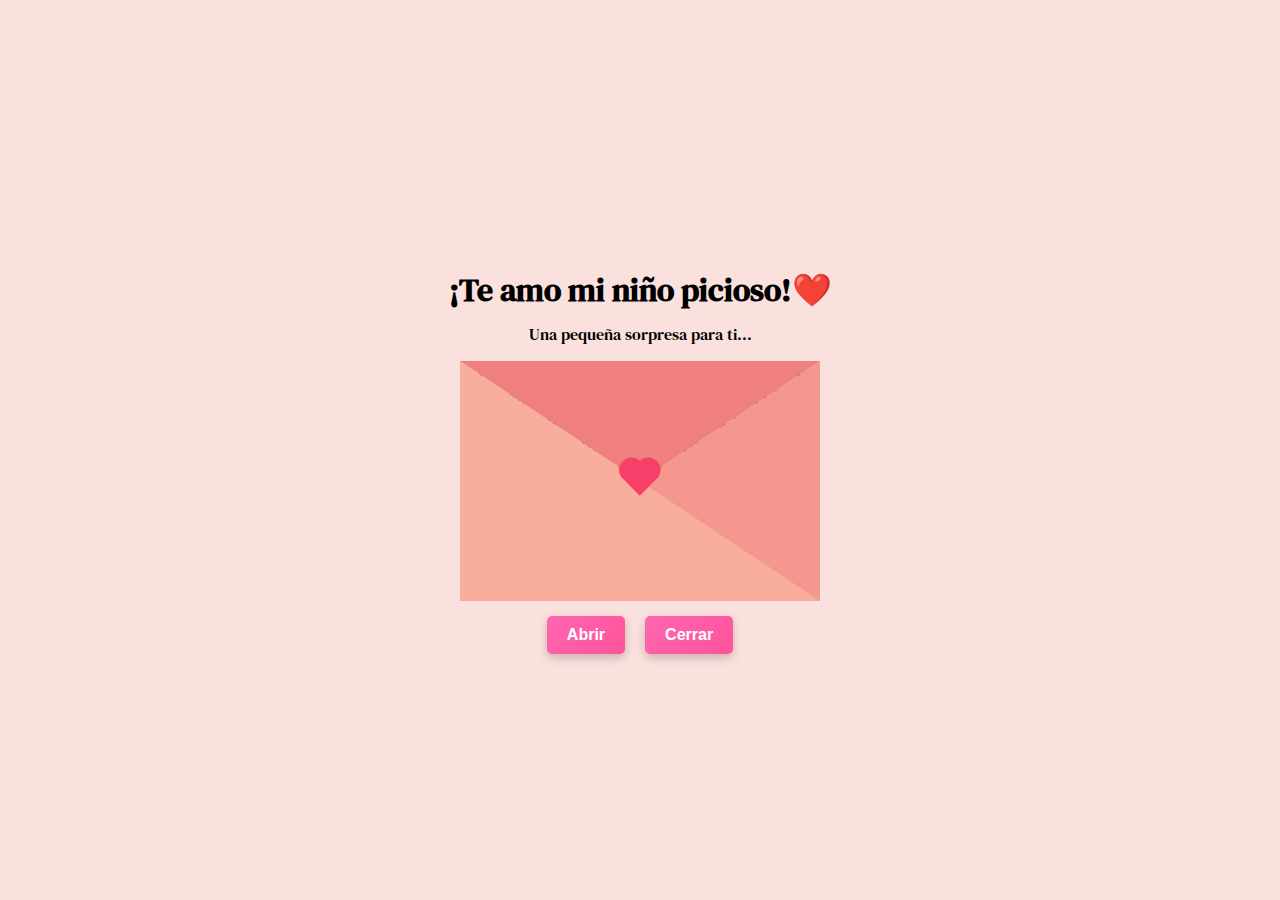
<file: index.html>
<!DOCTYPE html>
<html lang="es">
  <head>
    <meta charset="UTF-8" />
    <meta name="viewport" content="width=device-width, initial-scale=1.0" />
    <link rel="preconnect" href="https://fonts.googleapis.com" />
    <link rel="preconnect" href="https://fonts.gstatic.com" crossorigin />
    <link
      href="https://fonts.googleapis.com/css2?family=DM+Serif+Text:ital@0;1&family=Outfit:wght@100..900&family=Roboto:ital,wght@0,100;0,300;0,400;0,500;0,700;0,900;1,100;1,300;1,400;1,500;1,700;1,900&family=Young+Serif&display=swap"
      rel="stylesheet"
    />
    <link
      href="https://cdn.jsdelivr.net/npm/boxicons@2.1.2/css/boxicons.min.css"
      rel="stylesheet"
    />
    <link rel="stylesheet" href="styles.css" />
    <title>Carta de San Valentín</title>
  </head>

  <body>
    <h1>¡Te amo mi niño picioso!❤️</h1>
    <p class="psorpresa">Una pequeña sorpresa para ti...</p>

    <div class="contenedor" id="AbrirContenedor">
      <div class="superior"></div>
      <div class="mensaje">
        Lois, desde que llegaste a mi vida todo tiene más sentido. Tu forma de ser, tu apoyo y el amor que me das hacen que cada día a tu lado sea especial. Gracias por ser tú, por estar conmigo        <p>Yadhira.</p>
      </div>
      <div class="carta">
        <i class="bx bxs-heart"></i>
      </div>
    </div>

    <div class="botones">
      <button class="boton" id="Abrir">Abrir</button>
      <button class="boton" id="Cerrar">Cerrar</button>
    </div>
    <script src="script.js"></script>
  </body>
</html>
</file>
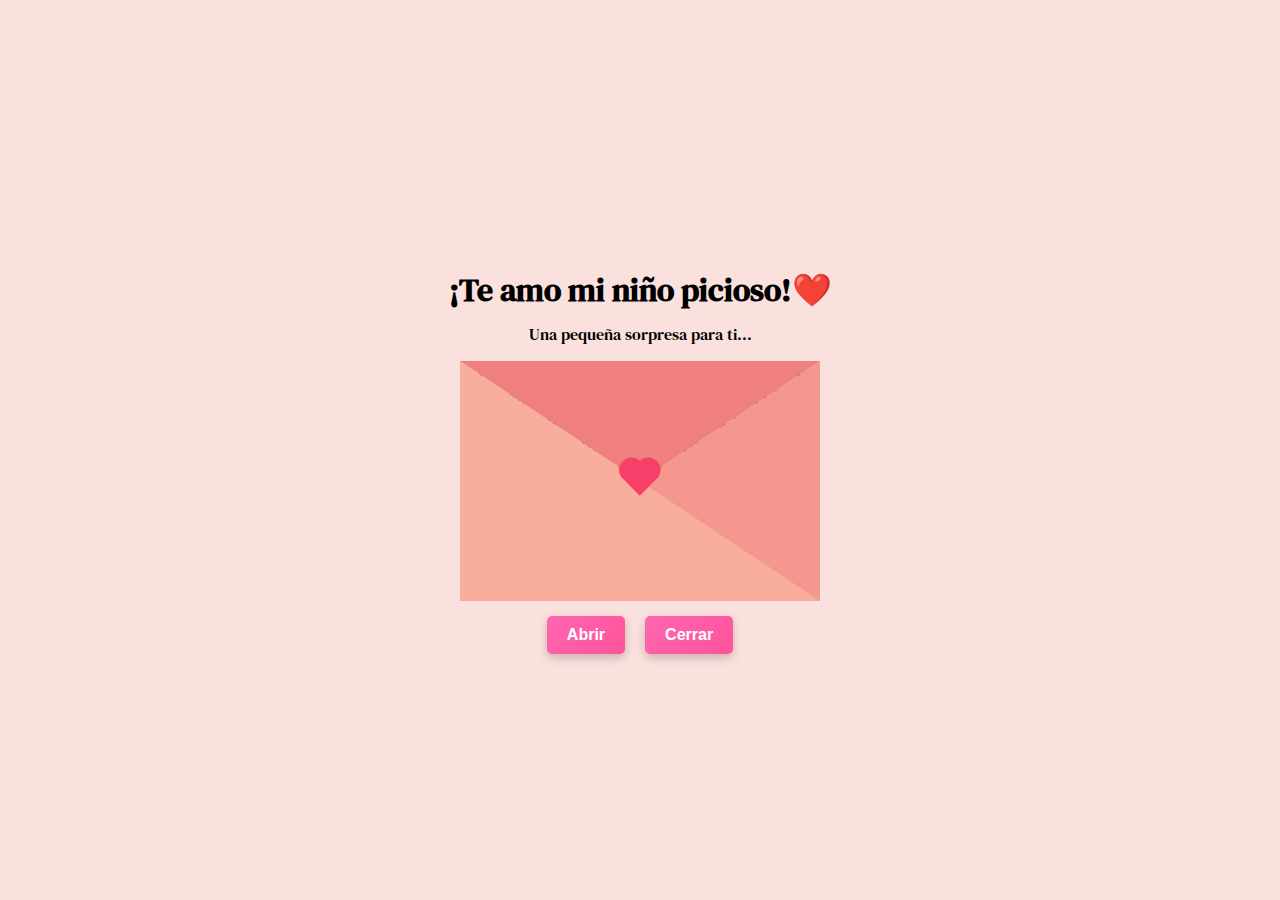
<file: babe.html>
<!DOCTYPE html>
<html lang="es">
  <head>
    <meta charset="UTF-8" />
    <meta name="viewport" content="width=device-width, initial-scale=1.0" />
    <link rel="preconnect" href="https://fonts.googleapis.com" />
    <link rel="preconnect" href="https://fonts.gstatic.com" crossorigin />
    <link
      href="https://fonts.googleapis.com/css2?family=DM+Serif+Text:ital@0;1&family=Outfit:wght@100..900&family=Roboto:ital,wght@0,100;0,300;0,400;0,500;0,700;0,900;1,100;1,300;1,400;1,500;1,700;1,900&family=Young+Serif&display=swap"
      rel="stylesheet"
    />
    <link
      href="https://cdn.jsdelivr.net/npm/boxicons@2.1.2/css/boxicons.min.css"
      rel="stylesheet"
    />
    <link rel="stylesheet" href="estilos.css" />
    <title>Carta de San Valentín</title>
  </head>

  <body>
    <h1>¡Te amo mi niño picioso!❤️</h1>
    <p class="psorpresa">Una pequeña sorpresa para ti...</p>

    <div class="contenedor" id="AbrirContenedor">
      <div class="superior"></div>
      <div class="mensaje">
        Lois, desde que llegaste a mi vida todo tiene más sentido. Tu forma de ser, tu apoyo y el amor que me das hacen que cada día a tu lado sea especial. Gracias por ser tú, por estar conmigo        <p>Yadhira.</p>
      </div>
      <div class="carta">
        <i class="bx bxs-heart"></i>
      </div>
    </div>

    <div class="botones">
      <button class="boton" id="Abrir">Abrir</button>
      <button class="boton" id="Cerrar">Cerrar</button>
    </div>
    <script src="js.js"></script>
  </body>
</html>
</file>
<file: styles.css>
body {
    display: flex;
    justify-content: center;
    align-items: center;
    flex-direction: column;
    height: 100vh;
    background-color: #fae1dd;
    font-family: DM Serif Text, sans-serif;
    margin: 0;
}

.contenedor {
    position: relative;
}

.superior {
    position: absolute;
    border-left: 180px solid transparent;
    border-right: 180px solid transparent;
    border-top: 120px solid #f08080;
    border-bottom: 120px solid transparent;

    transition: transform .75s;
    transform-origin: top;
}

.mensaje {
    position: absolute;
    padding: 1.5rem;
    line-height: 1.5rem;
    box-sizing: border-box;
    text-align: center;
    font-family: 'Brush Script MT', cursive;
    font-size: 22px;
    background: #eae2b7;
    width: 360px;
    height: 240px;
    z-index: -1;
    transition: transform 0.75s ease-in-out;
}

.mensaje:before {
    content: "";
    border-style: dotted;
    position: absolute;
    top: 12px;
    left: 12px; 
    right: 12px; 
    bottom: 55px; 
}

.mensaje p{
    position: relative;
    top: -10px;
    font-size: 1.2rem;
}

.carta {
    border-left: 180px solid #f8ad9d;
    border-right: 180px solid #f4978e;
    border-top: 120px solid transparent;
    border-bottom: 120px solid #f8ad9d;
}

.bx {
    position: absolute;
    color: #f6406a;
    top: 90px;
    right: 155px;
    font-size: 50px;
    animation: palpitar 0.6s linear infinite;
}

.psorpresa {
    margin-top: -10px;
}

.botones {
    margin-top: 15px;
    display: flex;
    justify-content: center;
    gap: 20px;
}

.boton {
    padding: 10px 20px;
    background: linear-gradient(135deg, #ff66b2, #ff4081);
    background-size: 200% 200%;
    border: none;
    border-radius: 5px;
    color: white;
    font-size: 16px;
    font-weight: bold;
    cursor: pointer;
    transition: all 0.3s ease-in-out;
    box-shadow: 0 4px 10px rgba(0, 0, 0, 0.2);
}

.boton:hover {
    background-position: 100% 100%;
    box-shadow: 0 6px 15px rgba(0, 0, 0, 0.3);
}

.abrir-superior {
    transform: rotateX(180deg);
}

.abrir-mensaje {
    transform: translateY(-100px);
}

.bx-rotada {
    color: #f6406a;
    animation: none; 
}

  
@keyframes palpitar {
    0% {
      transform: scale(1.07); /* Tamaño original */
    }
    80% {
      transform: scale(1.0); /* Aumentar el tamaño un poco */
    }
    100% {
      transform: scale(1.08); /* Regresar al tamaño original */
    }
}

@media (max-width: 768px) {

    .mensaje:before {
        content: "";
        border-style: dotted;
        position: absolute;
        top: 12px;
        left: 12px; 
        right: 12px; 
        bottom: 45px; 
    }
    
    .mensaje p{
        position: relative;
        top: -15px;
        font-size: 1rem;
    }
}
</file>
<file: estilos.css>
body {
    display: flex;
    justify-content: center;
    align-items: center;
    flex-direction: column;
    height: 100vh;
    background-color: #fae1dd;
    font-family: DM Serif Text, sans-serif;
    margin: 0;
}

.contenedor {
    position: relative;
}

.superior {
    position: absolute;
    border-left: 180px solid transparent;
    border-right: 180px solid transparent;
    border-top: 120px solid #f08080;
    border-bottom: 120px solid transparent;

    transition: transform .75s;
    transform-origin: top;
}

.mensaje {
    position: absolute;
    padding: 1.5rem;
    line-height: 1.5rem;
    box-sizing: border-box;
    text-align: center;
    font-family: 'Brush Script MT', cursive;
    font-size: 22px;
    background: #eae2b7;
    width: 360px;
    height: 240px;
    z-index: -1;
    transition: transform 0.75s ease-in-out;
}

.mensaje:before {
    content: "";
    border-style: dotted;
    position: absolute;
    top: 12px;
    left: 12px; 
    right: 12px; 
    bottom: 55px; 
}

.mensaje p{
    position: relative;
    top: -10px;
    font-size: 1.2rem;
}

.carta {
    border-left: 180px solid #f8ad9d;
    border-right: 180px solid #f4978e;
    border-top: 120px solid transparent;
    border-bottom: 120px solid #f8ad9d;
}

.bx {
    position: absolute;
    color: #f6406a;
    top: 90px;
    right: 155px;
    font-size: 50px;
    animation: palpitar 0.6s linear infinite;
}

.psorpresa {
    margin-top: -10px;
}

.botones {
    margin-top: 15px;
    display: flex;
    justify-content: center;
    gap: 20px;
}

.boton {
    padding: 10px 20px;
    background: linear-gradient(135deg, #ff66b2, #ff4081);
    background-size: 200% 200%;
    border: none;
    border-radius: 5px;
    color: white;
    font-size: 16px;
    font-weight: bold;
    cursor: pointer;
    transition: all 0.3s ease-in-out;
    box-shadow: 0 4px 10px rgba(0, 0, 0, 0.2);
}

.boton:hover {
    background-position: 100% 100%;
    box-shadow: 0 6px 15px rgba(0, 0, 0, 0.3);
}

.abrir-superior {
    transform: rotateX(180deg);
}

.abrir-mensaje {
    transform: translateY(-100px);
}

.bx-rotada {
    color: #f6406a;
    animation: none; 
}

  
@keyframes palpitar {
    0% {
      transform: scale(1.07); /* Tamaño original */
    }
    80% {
      transform: scale(1.0); /* Aumentar el tamaño un poco */
    }
    100% {
      transform: scale(1.08); /* Regresar al tamaño original */
    }
}

@media (max-width: 768px) {

    .mensaje:before {
        content: "";
        border-style: dotted;
        position: absolute;
        top: 12px;
        left: 12px; 
        right: 12px; 
        bottom: 45px; 
    }
    
    .mensaje p{
        position: relative;
        top: -15px;
        font-size: 1rem;
    }
}
</file>
